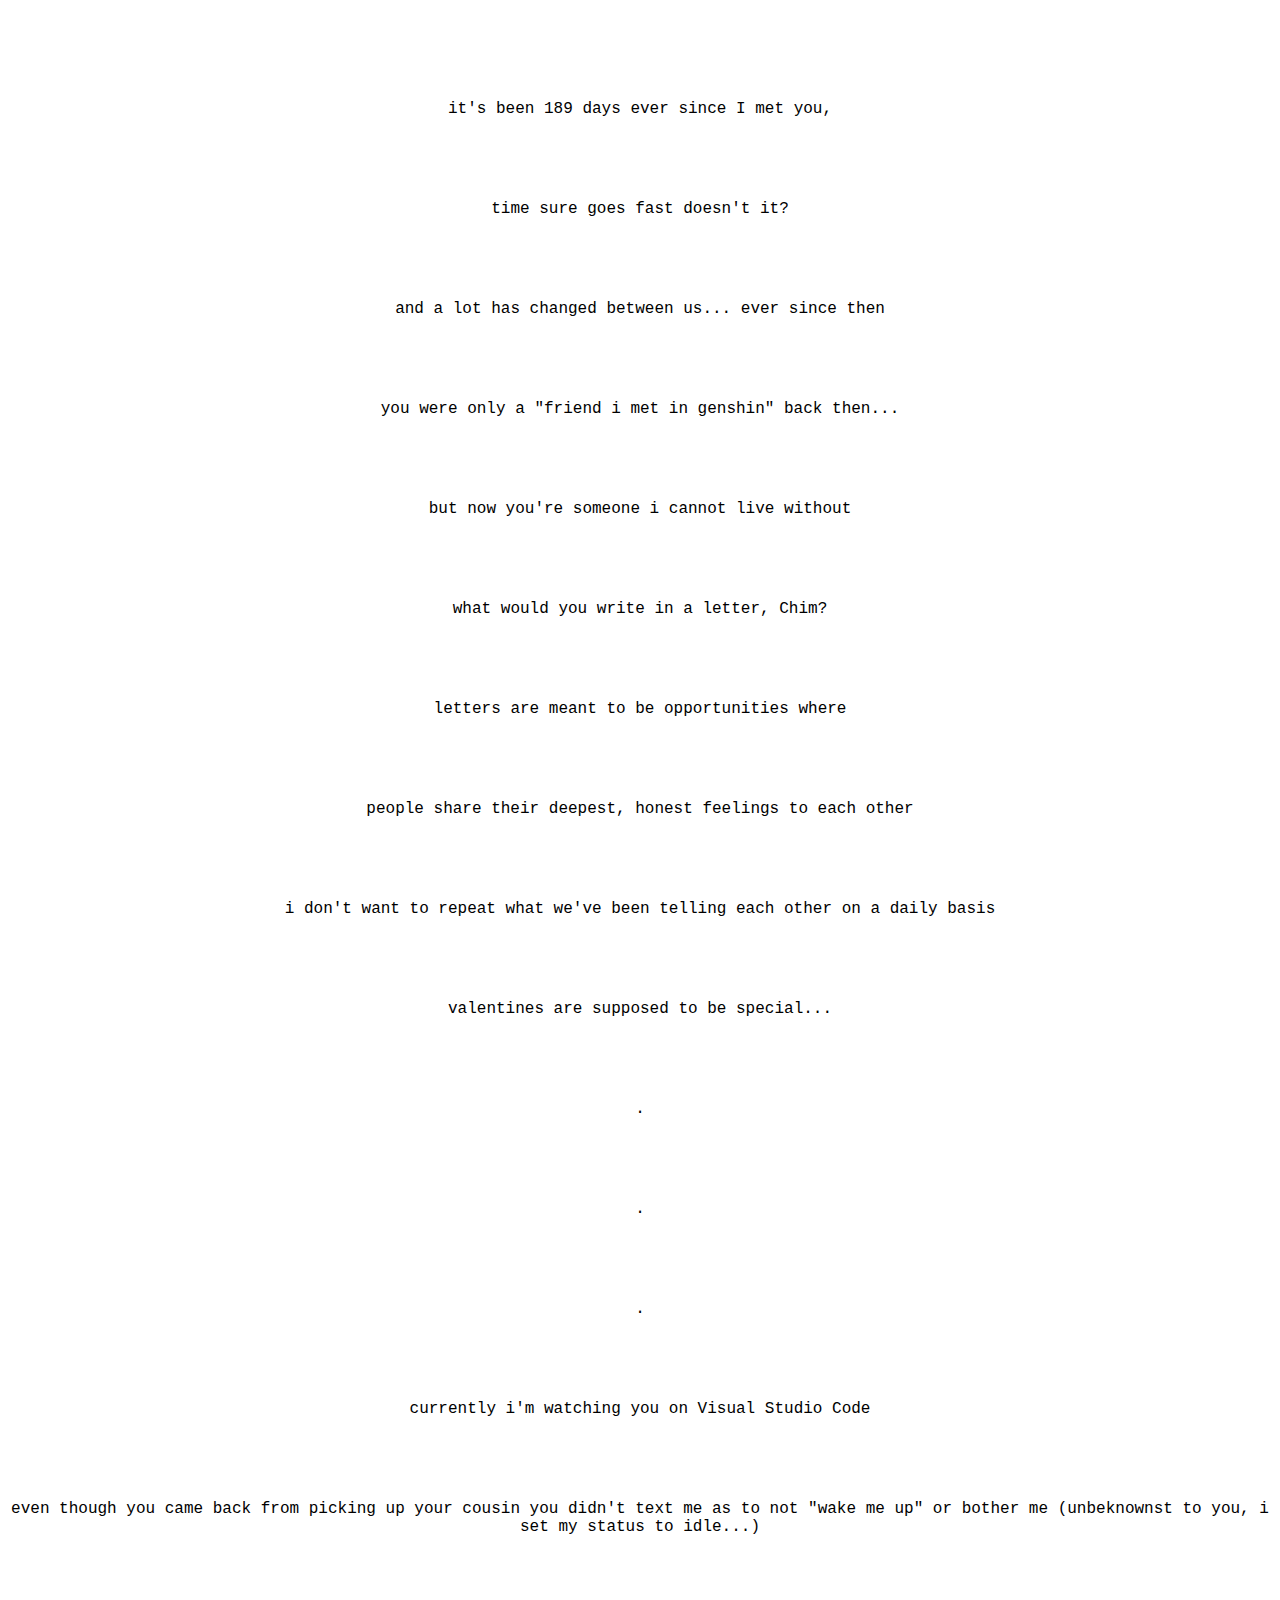
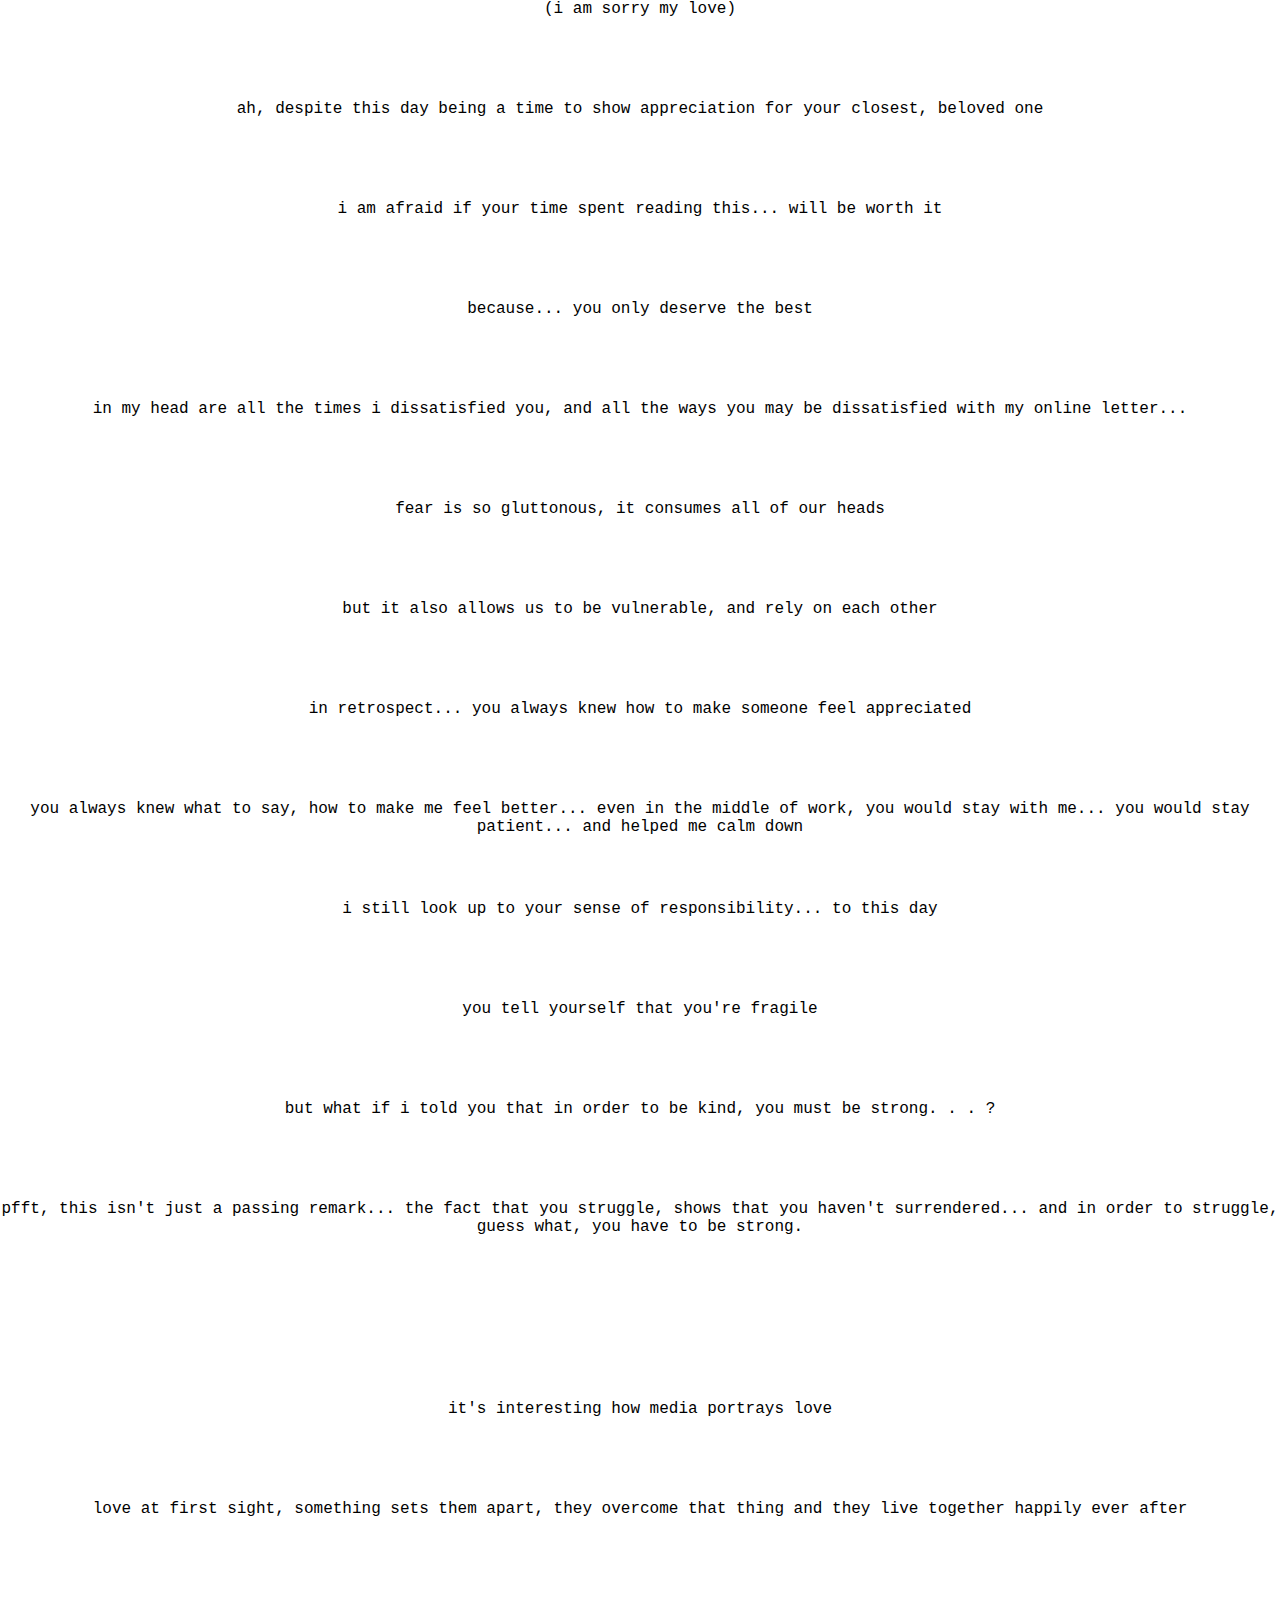
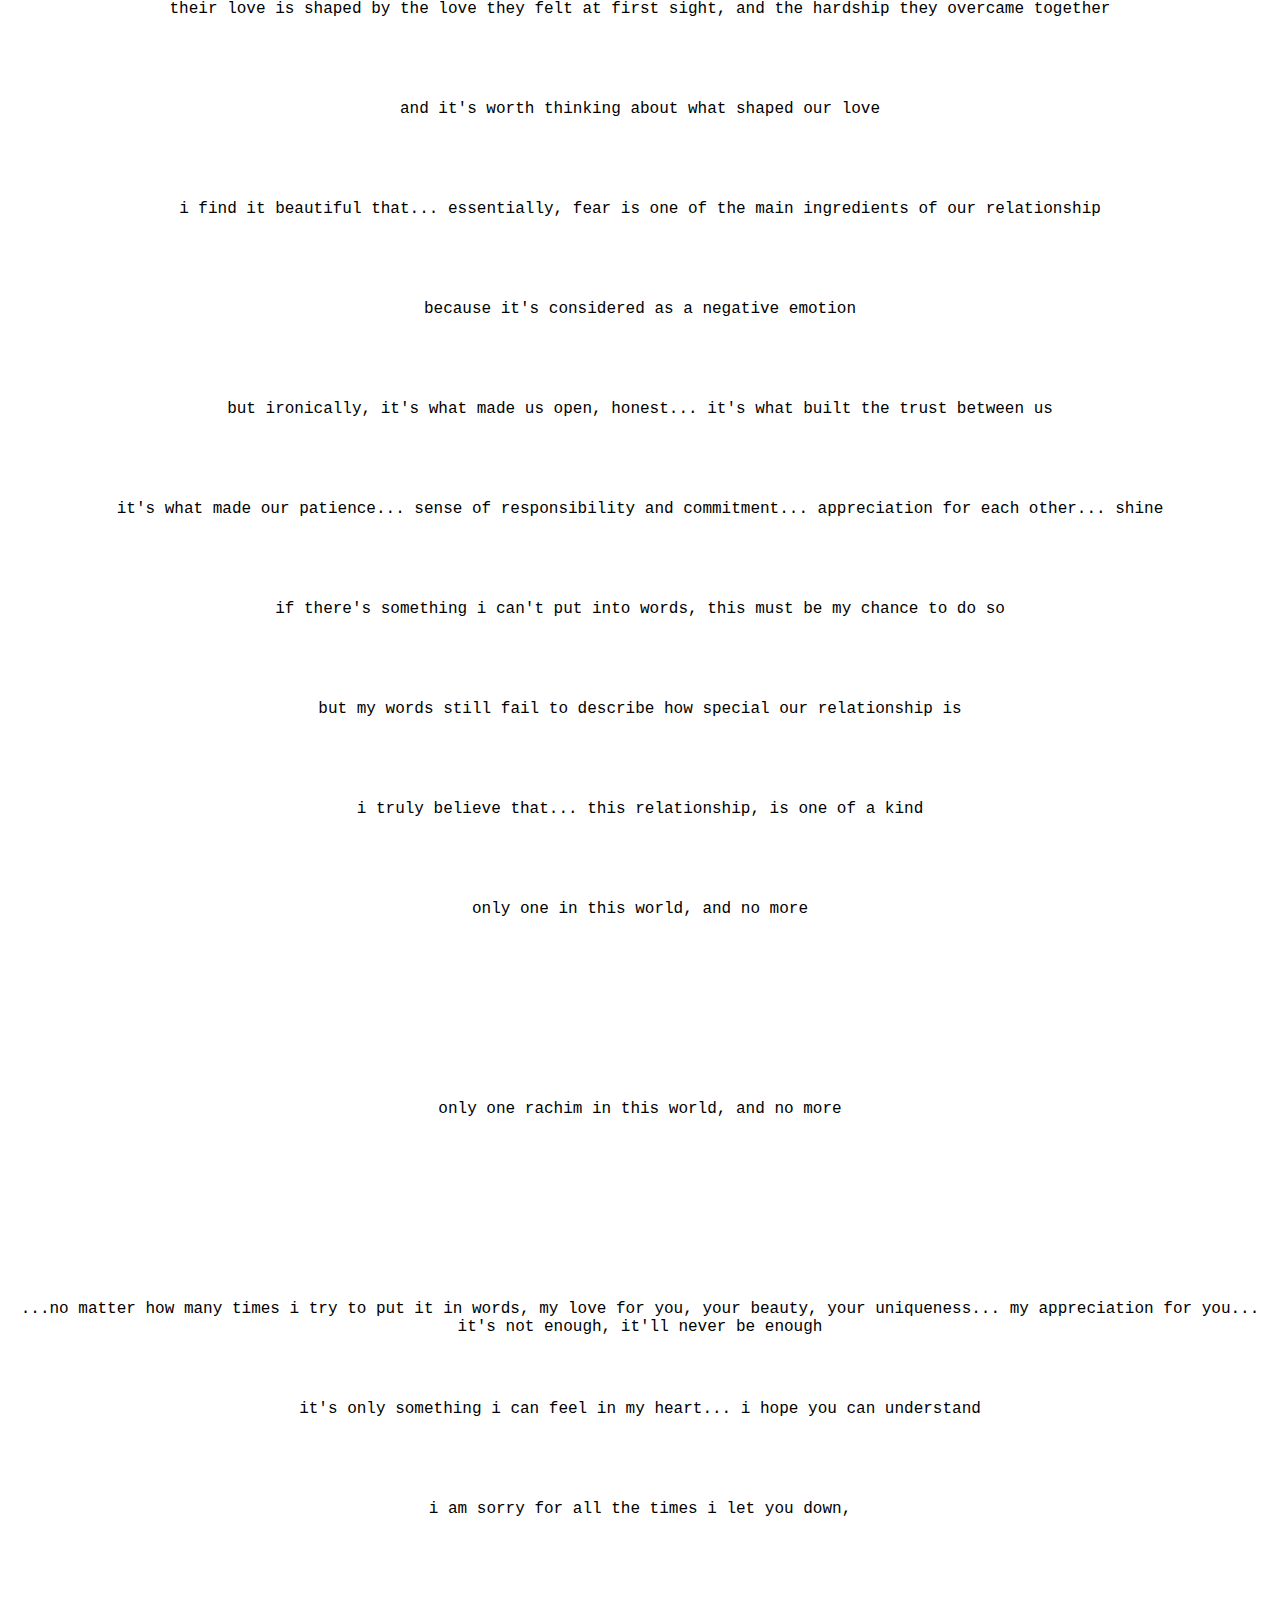
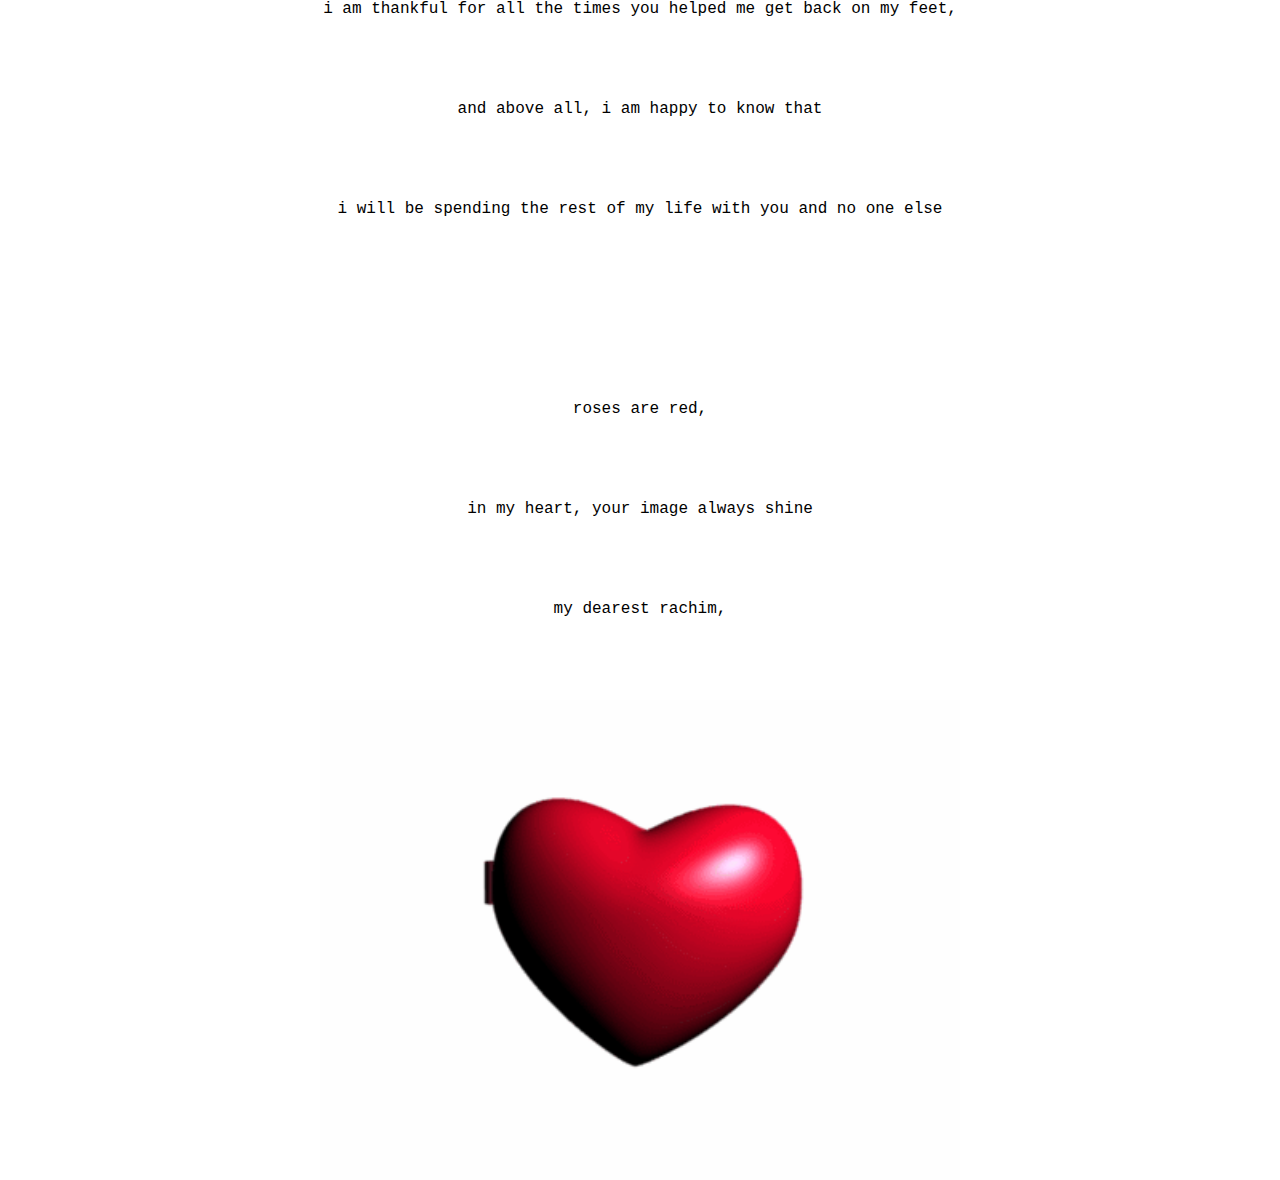
<file: index.html>
<!DOCTYPE html>

<html>
    <head>
        <title>will you be my valentine?</title>
        <link rel="stylesheet" href="index.css">
    </head>

    <body>
        <p> </p>
        <p>it's been 189 days ever since I met you,</p>
        <p>time sure goes fast doesn't it?</p>
        <p>and a lot has changed between us... ever since then</p>
        <p>you were only a "friend i met in genshin" back then...</p>
        <p>but now you're someone i cannot live without</p>
        <p>what would you write in a letter, Chim?</p>
        <p>letters are meant to be opportunities where</p>
        <p>people share their deepest, honest feelings to each other</p>
        <p>i don't want to repeat what we've been telling each other on a daily basis</p>
        <p>valentines are supposed to be special...</p>
        <p>.</p>
        <p>.</p>
        <p>.</p>
        <p>currently i'm watching you on Visual Studio Code</p>
        <p>even though you came back from picking up your cousin you didn't text me as to not "wake me up" or bother me (unbeknownst to you, i set my status to idle...)</p>
        <p>(i am sorry my love)</p>
        <p>ah, despite this day being a time to show appreciation for your closest, beloved one</p>
        <p>i am afraid if your time spent reading this... will be worth it</p>
        <p>because... you only deserve the best</p>
        <p>in my head are all the times i dissatisfied you, and all the ways you may be dissatisfied with my online letter...</p>
        <p>fear is so gluttonous, it consumes all of our heads</p>
        <p>but it also allows us to be vulnerable, and rely on each other</p>
        <p>in retrospect... you always knew how to make someone feel appreciated</p>
        <p>you always knew what to say, how to make me feel better... even in the middle of work, you would stay with me... you would stay patient... and helped me calm down</p>
        <p>i still look up to your sense of responsibility... to this day</p>
        <p>you tell yourself that you're fragile</p>
        <p>but what if i told you that in order to be kind, you must be strong. . . ?</p>
        <p>pfft, this isn't just a passing remark... the fact that you struggle, shows that you haven't surrendered... and in order to struggle, guess what, you have to be strong.</p>
        <p> </p>
        <p>it's interesting how media portrays love</p>
        <p>love at first sight, something sets them apart, they overcome that thing and they live together happily ever after</p>
        <p>their love is shaped by the love they felt at first sight, and the hardship they overcame together</p>
        <p>and it's worth thinking about what shaped our love</p>
        <p>i find it beautiful that... essentially, fear is one of the main ingredients of our relationship</p>
        <p>because it's considered as a negative emotion</p>
        <p>but ironically, it's what made us open, honest... it's what built the trust between us</p>
        <p>it's what made our patience... sense of responsibility and commitment... appreciation for each other... shine</p>
        <p>if there's something i can't put into words, this must be my chance to do so</p>
        <p>but my words still fail to describe how special our relationship is</p>
        <p>i truly believe that... this relationship, is one of a kind</p>
        <p>only one in this world, and no more</p>
        <p> </p>
        <p>only one rachim in this world, and no more</p>
        <p> </p>
        <p>...no matter how many times i try to put it in words, my love for you, your beauty, your uniqueness... my appreciation for you... it's not enough, it'll never be enough</p>
        <p>it's only something i can feel in my heart... i hope you can understand</p>
        <p>i am sorry for all the times i let you down,</p>
        <p>i am thankful for all the times you helped me get back on my feet,</p>
        <p>and above all, i am happy to know that</p>
        <p>i will be spending the rest of my life with you and no one else</p>
        <p> </p>
        <p>roses are red,</p>
        <p>in my heart, your image always shine</p>
        <p>my dearest rachim,</p>
        <img class="center" src="./confession.gif" alt="will you be my valentine?">
    </body>
</html>
</file>
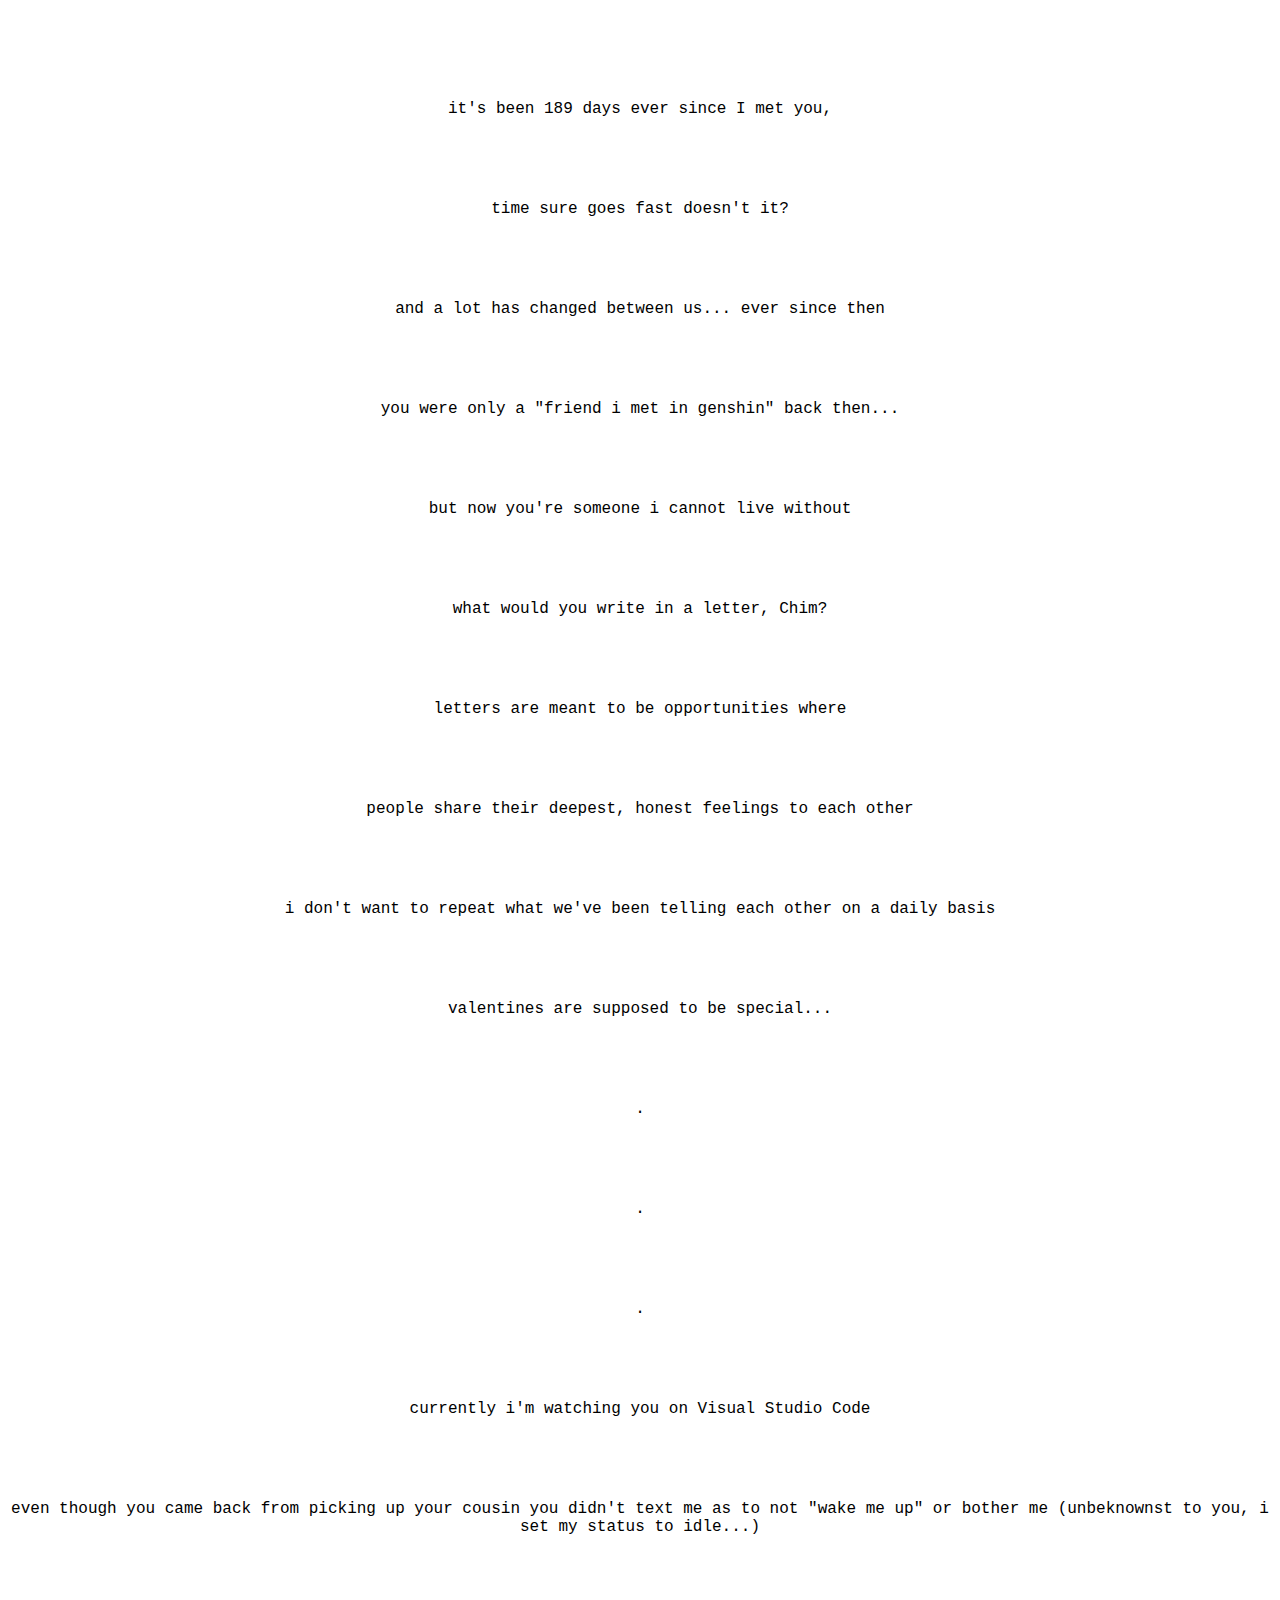
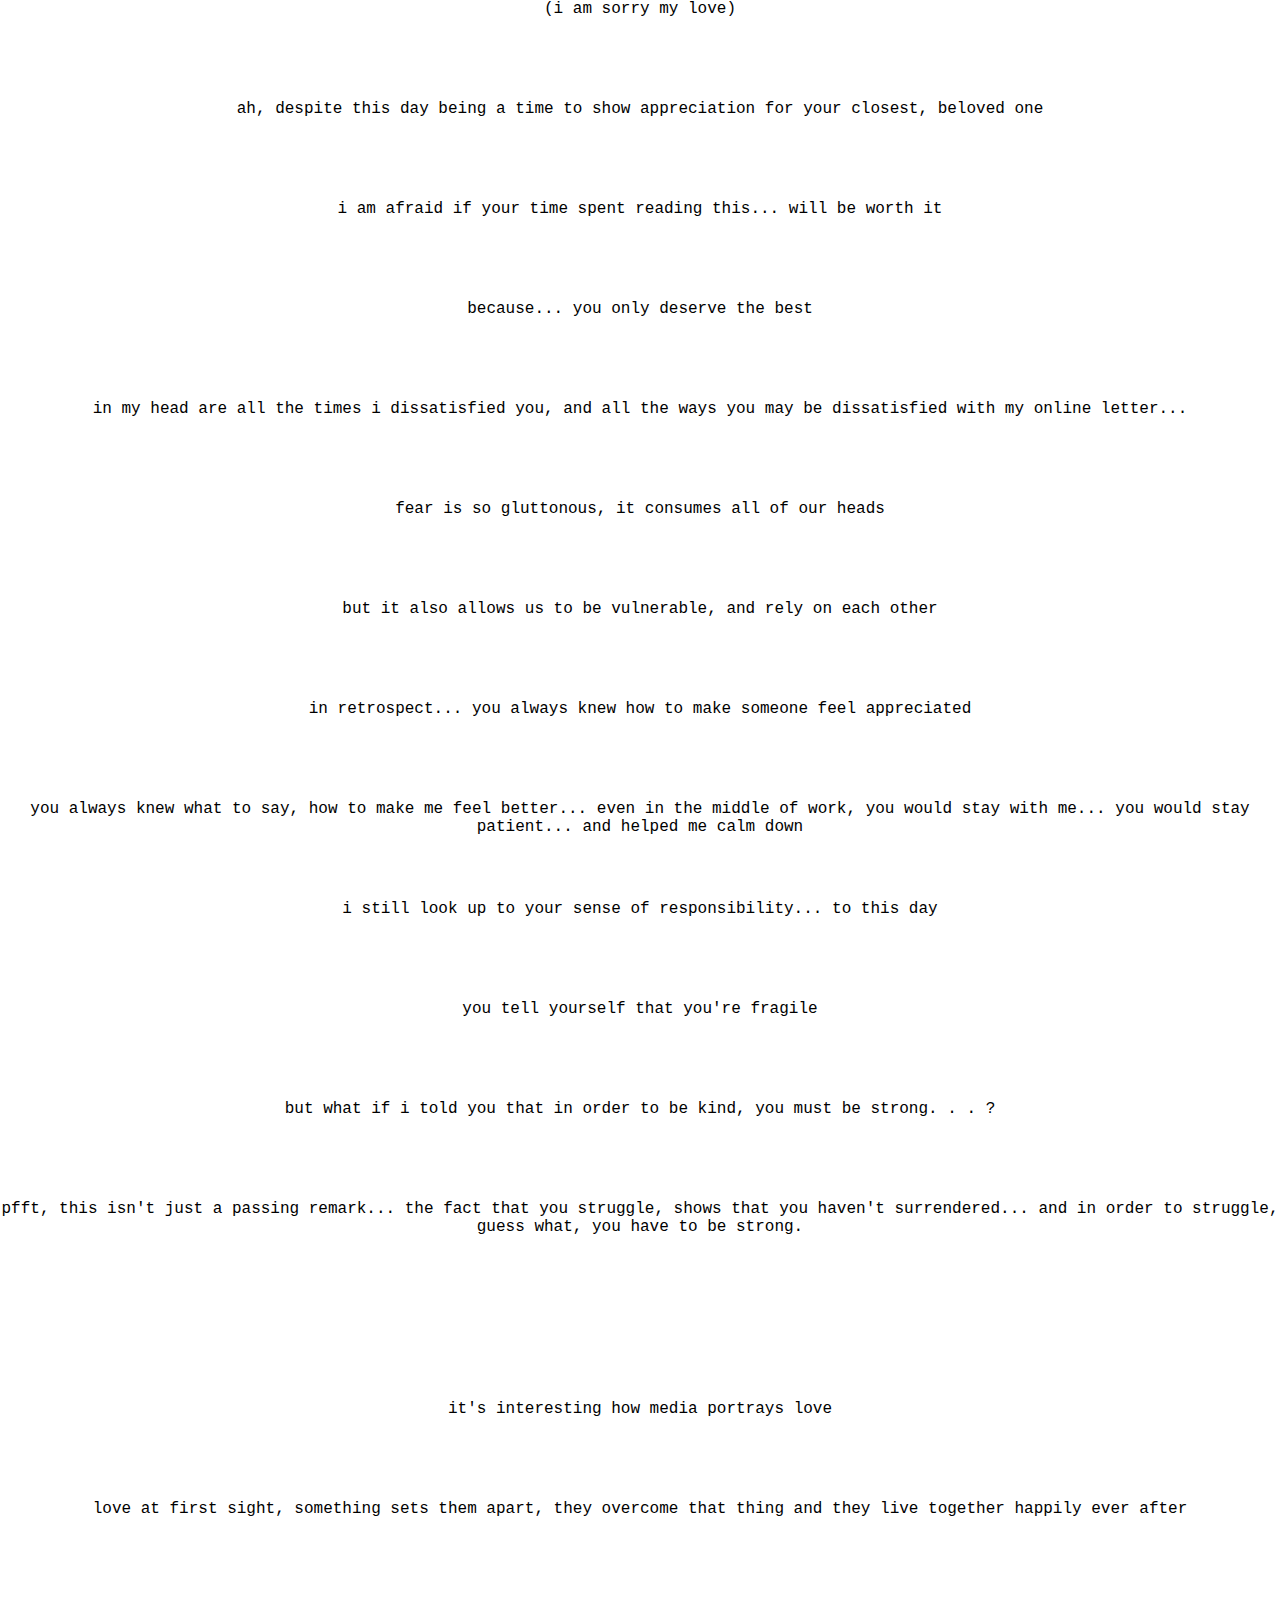
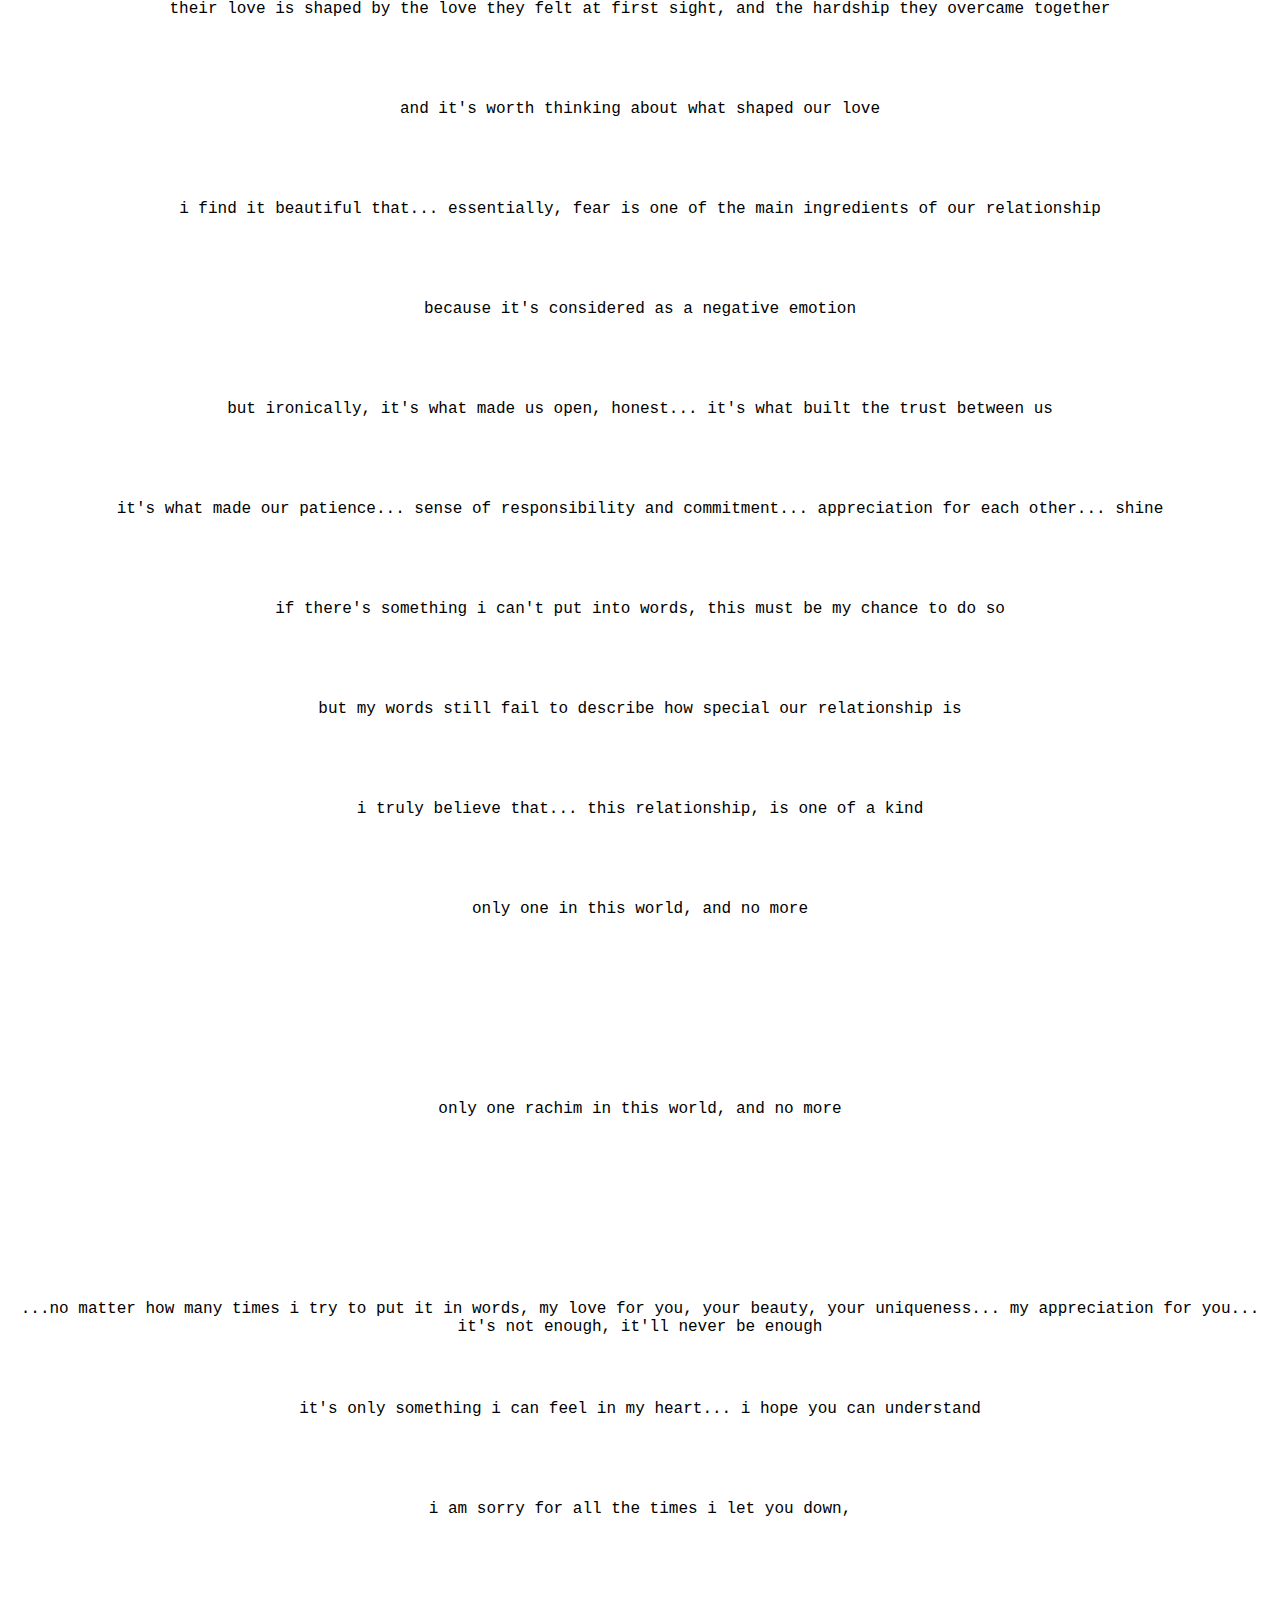
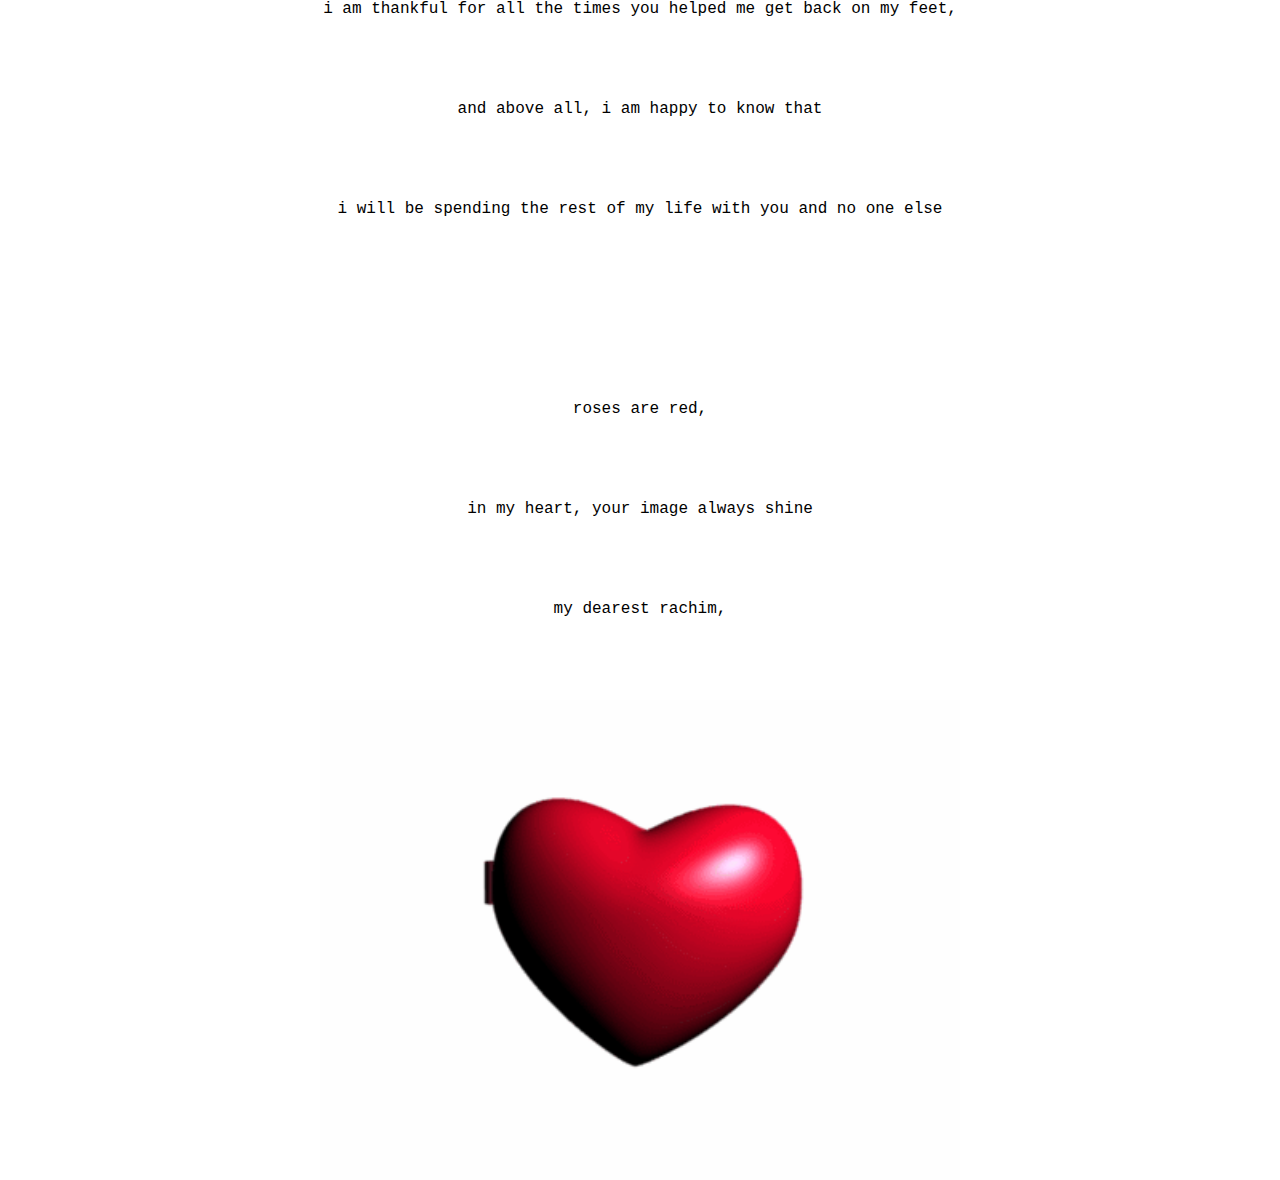
<file: main.html>
<!DOCTYPE html>

<html>
    <head>
        <title>will you be my valentine?</title>
        <link rel="stylesheet" href="main.css">
    </head>

    <body>
        <p> </p>
        <p>it's been 189 days ever since I met you,</p>
        <p>time sure goes fast doesn't it?</p>
        <p>and a lot has changed between us... ever since then</p>
        <p>you were only a "friend i met in genshin" back then...</p>
        <p>but now you're someone i cannot live without</p>
        <p>what would you write in a letter, Chim?</p>
        <p>letters are meant to be opportunities where</p>
        <p>people share their deepest, honest feelings to each other</p>
        <p>i don't want to repeat what we've been telling each other on a daily basis</p>
        <p>valentines are supposed to be special...</p>
        <p>.</p>
        <p>.</p>
        <p>.</p>
        <p>currently i'm watching you on Visual Studio Code</p>
        <p>even though you came back from picking up your cousin you didn't text me as to not "wake me up" or bother me (unbeknownst to you, i set my status to idle...)</p>
        <p>(i am sorry my love)</p>
        <p>ah, despite this day being a time to show appreciation for your closest, beloved one</p>
        <p>i am afraid if your time spent reading this... will be worth it</p>
        <p>because... you only deserve the best</p>
        <p>in my head are all the times i dissatisfied you, and all the ways you may be dissatisfied with my online letter...</p>
        <p>fear is so gluttonous, it consumes all of our heads</p>
        <p>but it also allows us to be vulnerable, and rely on each other</p>
        <p>in retrospect... you always knew how to make someone feel appreciated</p>
        <p>you always knew what to say, how to make me feel better... even in the middle of work, you would stay with me... you would stay patient... and helped me calm down</p>
        <p>i still look up to your sense of responsibility... to this day</p>
        <p>you tell yourself that you're fragile</p>
        <p>but what if i told you that in order to be kind, you must be strong. . . ?</p>
        <p>pfft, this isn't just a passing remark... the fact that you struggle, shows that you haven't surrendered... and in order to struggle, guess what, you have to be strong.</p>
        <p> </p>
        <p>it's interesting how media portrays love</p>
        <p>love at first sight, something sets them apart, they overcome that thing and they live together happily ever after</p>
        <p>their love is shaped by the love they felt at first sight, and the hardship they overcame together</p>
        <p>and it's worth thinking about what shaped our love</p>
        <p>i find it beautiful that... essentially, fear is one of the main ingredients of our relationship</p>
        <p>because it's considered as a negative emotion</p>
        <p>but ironically, it's what made us open, honest... it's what built the trust between us</p>
        <p>it's what made our patience... sense of responsibility and commitment... appreciation for each other... shine</p>
        <p>if there's something i can't put into words, this must be my chance to do so</p>
        <p>but my words still fail to describe how special our relationship is</p>
        <p>i truly believe that... this relationship, is one of a kind</p>
        <p>only one in this world, and no more</p>
        <p> </p>
        <p>only one rachim in this world, and no more</p>
        <p> </p>
        <p>...no matter how many times i try to put it in words, my love for you, your beauty, your uniqueness... my appreciation for you... it's not enough, it'll never be enough</p>
        <p>it's only something i can feel in my heart... i hope you can understand</p>
        <p>i am sorry for all the times i let you down,</p>
        <p>i am thankful for all the times you helped me get back on my feet,</p>
        <p>and above all, i am happy to know that</p>
        <p>i will be spending the rest of my life with you and no one else</p>
        <p> </p>
        <p>roses are red,</p>
        <p>in my heart, your image always shine</p>
        <p>my dearest rachim,</p>
        <img class="center" src="./confession.gif" alt="will you be my valentine?">
    </body>
</html>
</file>
<file: index.css>
* {
    padding: 0;
    margin: 0;
    box-sizing: border-box;
}

p {
    width: auto;
    height: 100px;
    text-align: center;
    font-family:'Courier New', Courier, monospace;
}

.center {
    display: block;
    margin-left: auto;
    margin-right: auto;
    width: 50%;
  }
</file>
<file: main.css>
* {
    padding: 0;
    margin: 0;
    box-sizing: border-box;
}

p {
    width: auto;
    height: 100px;
    text-align: center;
    font-family:'Courier New', Courier, monospace;
}

.center {
    display: block;
    margin-left: auto;
    margin-right: auto;
    width: 50%;
  }
</file>
